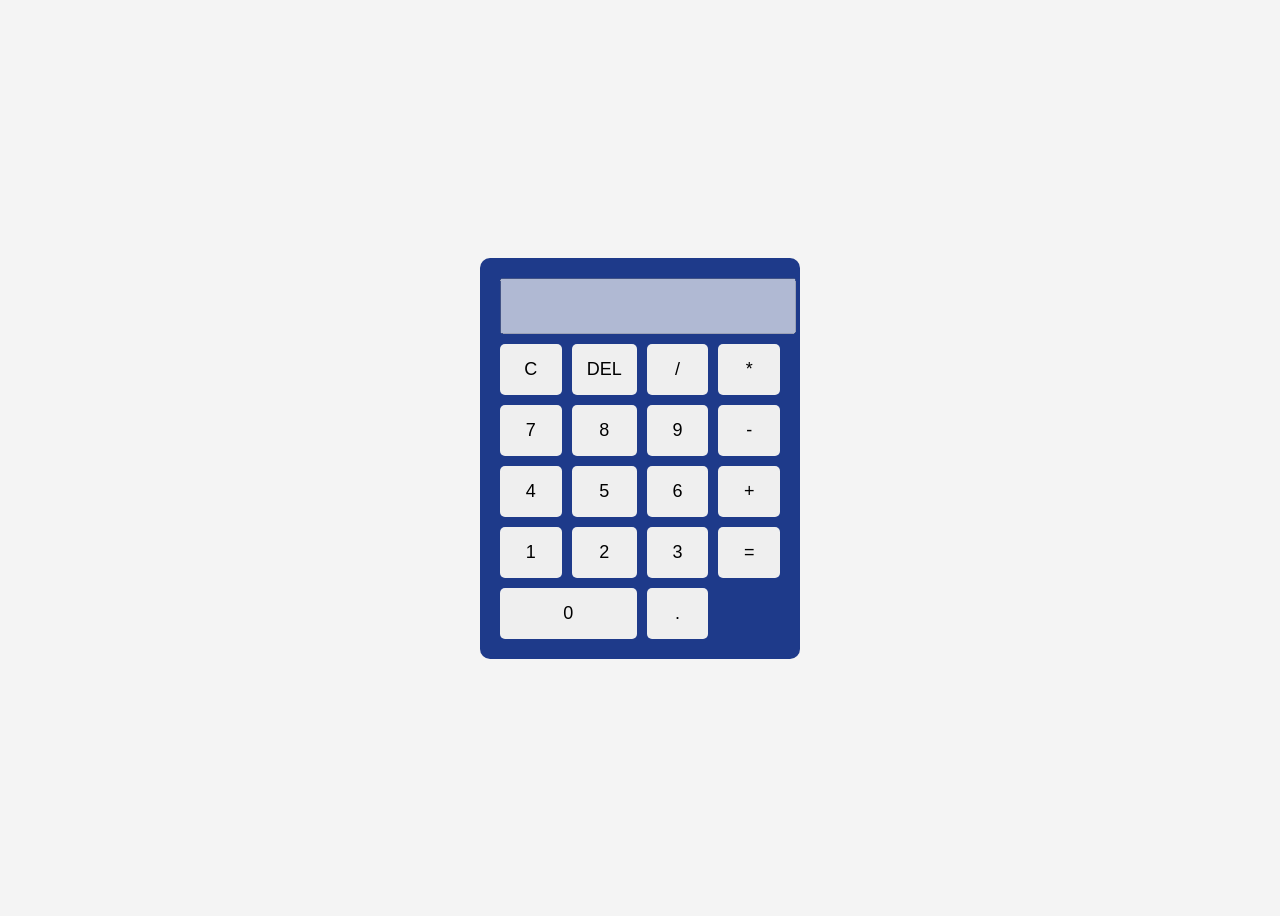
<file: calculator/index.html>
<!DOCTYPE html>
<html lang="en">
<head>
  <meta charset="UTF-8">
  <title>Calculator</title>
  <link rel="stylesheet" href="style.css">
</head>
<body>

<div class="calculator">
  <input type="text" id="display" disabled>

  <div class="buttons">
    <button onclick="clearDisplay()">C</button>
    <button onclick="deleteLast()">DEL</button>
    <button onclick="appendValue('/')">/</button>
    <button onclick="appendValue('*')">*</button>

    <button onclick="appendValue('7')">7</button>
    <button onclick="appendValue('8')">8</button>
    <button onclick="appendValue('9')">9</button>
    <button onclick="appendValue('-')">-</button>

    <button onclick="appendValue('4')">4</button>
    <button onclick="appendValue('5')">5</button>
    <button onclick="appendValue('6')">6</button>
    <button onclick="appendValue('+')">+</button>

    <button onclick="appendValue('1')">1</button>
    <button onclick="appendValue('2')">2</button>
    <button onclick="appendValue('3')">3</button>
    <button onclick="calculate()">=</button>

    <button onclick="appendValue('0')" class="zero">0</button>
    <button onclick="appendValue('.')">.</button>
  </div>
</div>

<script src="script.js"></script>
</body>
</html>
</file>
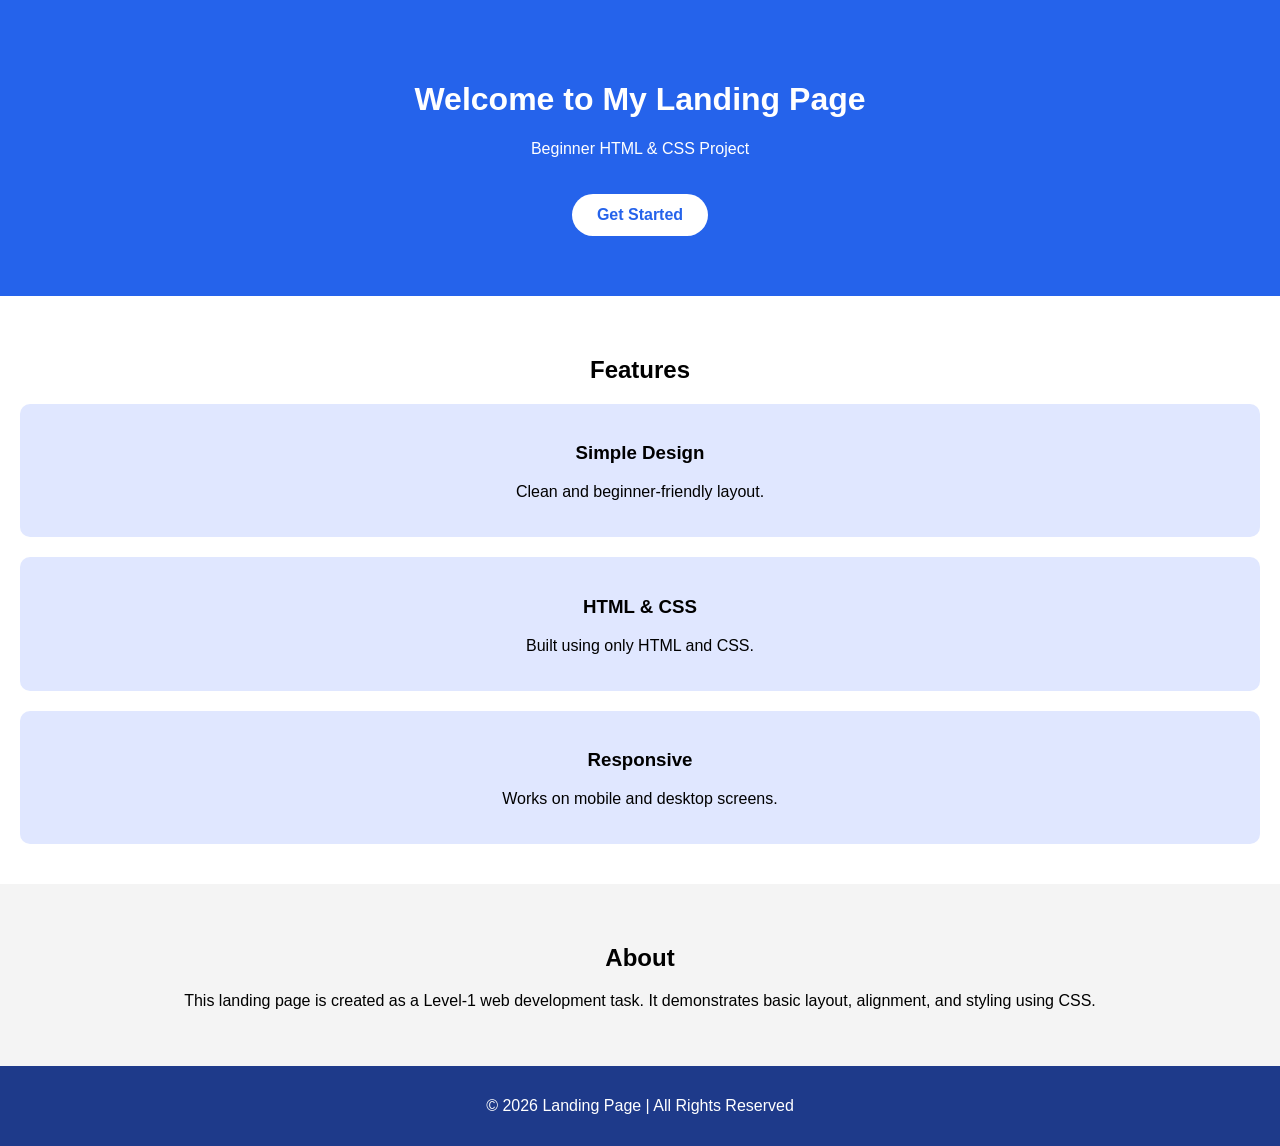
<file: Landing page/index.html>
<!DOCTYPE html>
<html lang="en">
<head>
  <meta charset="UTF-8">
  <title>Landing Page</title>
  <link rel="stylesheet" href="style.css">
</head>
<body>

<header class="header">
  <h1>Welcome to My Landing Page</h1>
  <p>Beginner HTML & CSS Project</p>
  <a href="#features" class="btn">Get Started</a>
</header>

<section id="features" class="features">
  <h2>Features</h2>

  <div class="container">
    <div class="box">
      <h3>Simple Design</h3>
      <p>Clean and beginner-friendly layout.</p>
    </div>

    <div class="box">
      <h3>HTML & CSS</h3>
      <p>Built using only HTML and CSS.</p>
    </div>

    <div class="box">
      <h3>Responsive</h3>
      <p>Works on mobile and desktop screens.</p>
    </div>
  </div>
</section>

<section class="about">
  <h2>About</h2>
  <p>
    This landing page is created as a Level-1 web development task.
    It demonstrates basic layout, alignment, and styling using CSS.
  </p>
</section>

<footer class="footer">
  <p>© 2026 Landing Page | All Rights Reserved</p>
</footer>

</body>
</html>
</file>
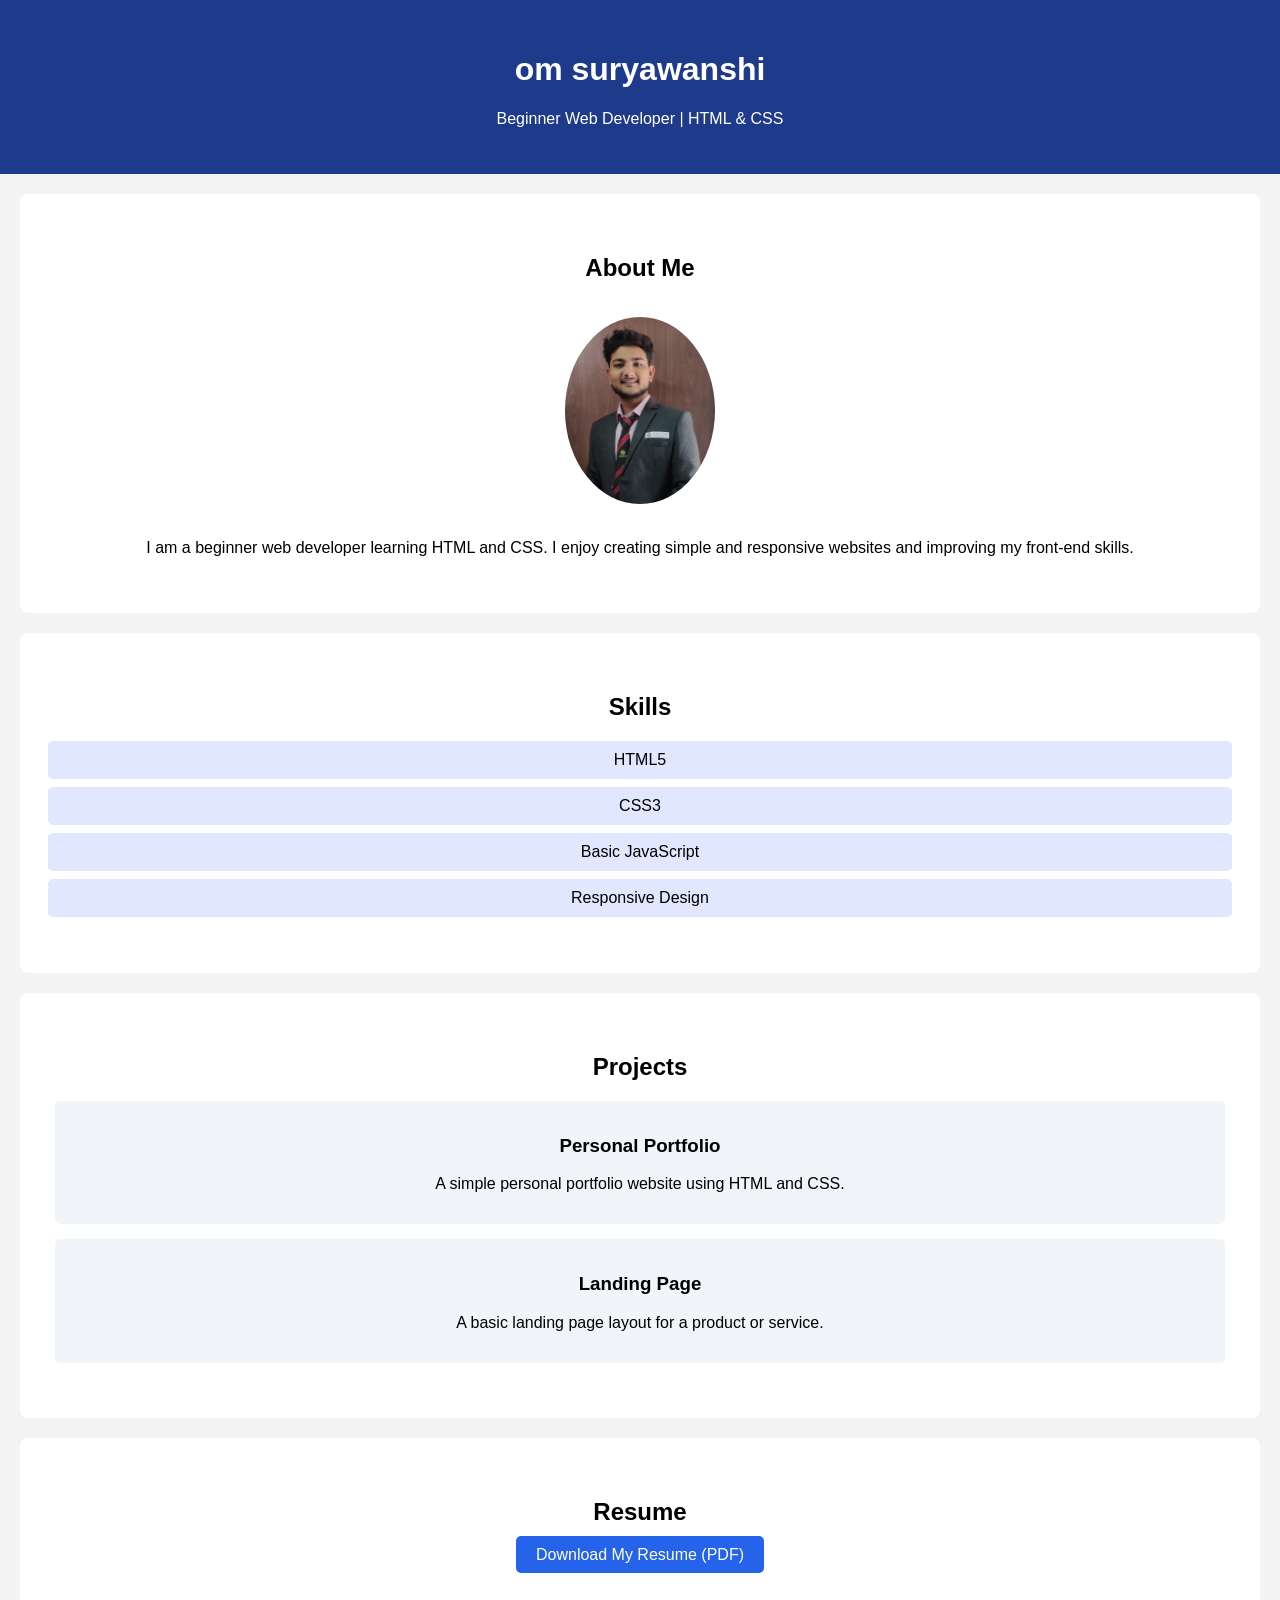
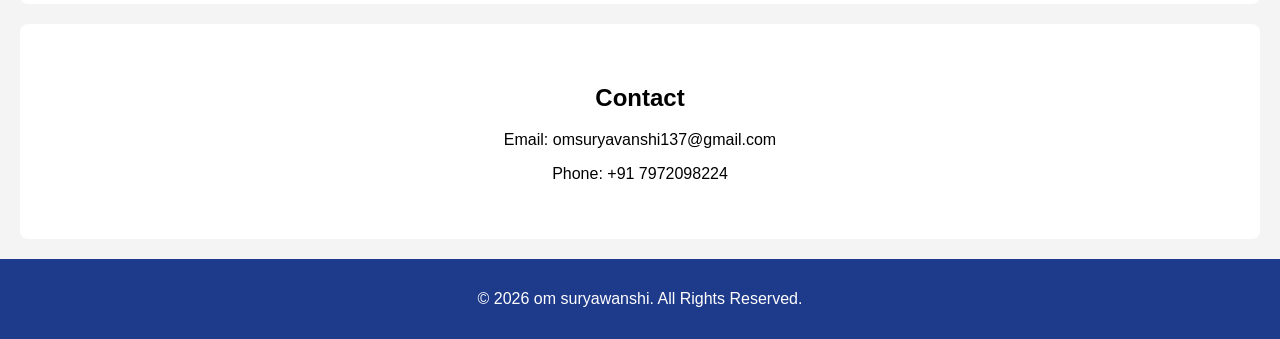
<file: portfolio/index.html>
<!DOCTYPE html>
<html lang="en">
<head>
    <meta charset="UTF-8">
    <title>My Portfolio</title>
    <link rel="stylesheet" href="style.css">
</head>
<body>

    <!-- Header Section -->
    <header>
        <h1>om suryawanshi</h1>
        <p>Beginner Web Developer | HTML & CSS</p>
    </header>

    <!-- About Section -->
    <section id="about">
        <h2>About Me</h2>
        <img src="profile.jpg" alt="My Photo">
        <p>
            I am a beginner web developer learning HTML and CSS.
            I enjoy creating simple and responsive websites and
            improving my front-end skills.
        </p>
    </section>

    <!-- Skills Section -->
    <section id="skills">
        <h2>Skills</h2>
        <ul>
            <li>HTML5</li>
            <li>CSS3</li>
            <li>Basic JavaScript</li>
            <li>Responsive Design</li>
        </ul>
    </section>

    <!-- Projects Section -->
    <section id="projects">
        <h2>Projects</h2>

        <div class="project">
            <h3>Personal Portfolio</h3>
            <p>A simple personal portfolio website using HTML and CSS.</p>
        </div>

        <div class="project">
            <h3>Landing Page</h3>
            <p>A basic landing page layout for a product or service.</p>
        </div>
    </section>

    <!-- Resume Section -->
    <section id="resume">
        <h2>Resume</h2>
        <a href="resume.pdf" download>Download My Resume (PDF)</a>
    </section>

    <!-- Contact Section -->
    <section id="contact">
        <h2>Contact</h2>
        <p>Email: omsuryavanshi137@gmail.com</p>
        <p>Phone: +91 7972098224</p>
    </section>

    <!-- Footer -->
    <footer>
        <p>© 2026 om suryawanshi. All Rights Reserved.</p>
    </footer>

</body>
</html>
</file>
<file: calculator/style.css>
body {
  display: flex;
  justify-content: center;
  align-items: center;
  height: 100vh;
  background: #f4f4f4;
  font-family: Arial, sans-serif;
}

.calculator {
  background: #1e3a8a;
  padding: 20px;
  border-radius: 10px;
  width: 280px;
}

#display {
  width: 100%;
  height: 50px;
  font-size: 22px;
  margin-bottom: 10px;
  text-align: right;
  padding-right: 10px;
}

.buttons {
  display: grid;
  grid-template-columns: repeat(4, 1fr);
  gap: 10px;
}

button {
  padding: 15px;
  font-size: 18px;
  border: none;
  border-radius: 5px;
  cursor: pointer;
}

button:hover {
  background: #c7d2fe;
}

.zero {
  grid-column: span 2;
}
</file>
<file: Landing page/style.css>
body {
  margin: 0;
  font-family: Arial, sans-serif;
  text-align: center;
  background: #f4f4f4;
}

/* Header */
.header {
  background: #2563eb;
  color: white;
  padding: 60px 20px;
}

.btn {
  display: inline-block;
  margin-top: 20px;
  padding: 12px 25px;
  background: white;
  color: #2563eb;
  text-decoration: none;
  border-radius: 25px;
  font-weight: bold;
}

/* Features */
.features {
  padding: 40px 20px;
  background: white;
}

.container {
  display: flex;
  flex-direction: column;
  gap: 20px;
}

.box {
  background: #e0e7ff;
  padding: 20px;
  border-radius: 10px;
}

/* About */
.about {
  padding: 40px 20px;
}

/* Footer */
.footer {
  background: #1e3a8a;
  color: white;
  padding: 15px;
}
</file>
<file: portfolio/style.css>
body {
    font-family: Arial, sans-serif;
    margin: 0;
    padding: 0;
    background-color: #f4f4f4;
    text-align: center;
}

/* Header */
header {
    background-color: #1e3a8a;
    color: white;
    padding: 30px 0;
}

/* Sections */
section {
    padding: 40px 20px;
    background: white;
    margin: 20px;
    border-radius: 8px;
}

/* About Image */
#about img {
    width: 150px;
    border-radius: 50%;
    margin: 15px 0;
}

/* Skills */
ul {
    list-style: none;
    padding: 0;
}

ul li {
    background: #e0e7ff;
    margin: 8px;
    padding: 10px;
    border-radius: 5px;
}

/* Projects */
.project {
    background: #f1f5f9;
    padding: 15px;
    margin: 15px;
    border-radius: 5px;
}

/* Resume link */
#resume a {
    text-decoration: none;
    color: white;
    background: #2563eb;
    padding: 10px 20px;
    border-radius: 5px;
}

/* Footer */
footer {
    background: #1e3a8a;
    color: white;
    padding: 15px 0;
}
</file>
